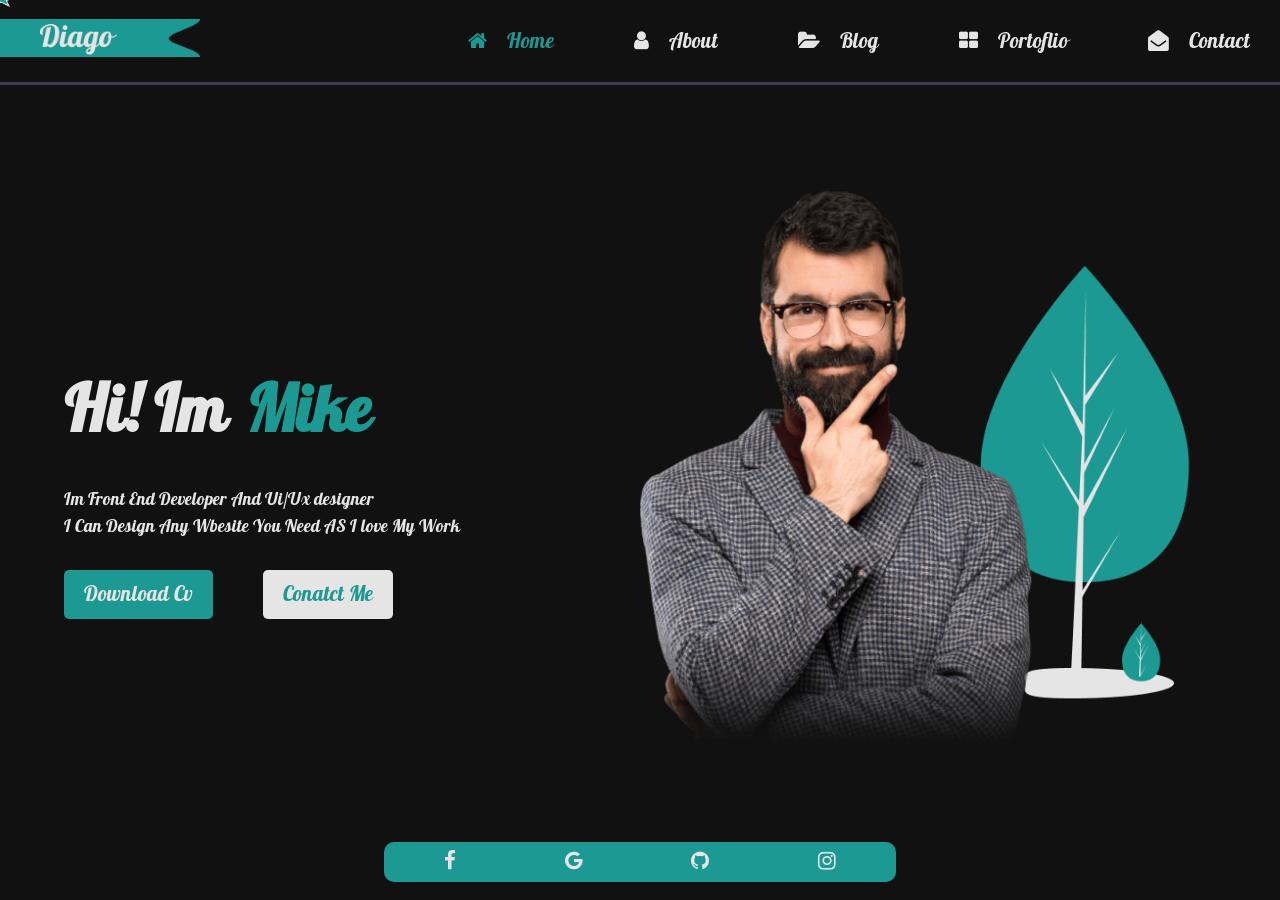
<file: index.html>
<!DOCTYPE html>
<html lang="en">
<head>
    <title> Home </title>
    <!------- Title -------->
    <meta charset="UTF-8">
    <meta http-equiv="X-UA-Compatible" content="IE=edge">
    <meta name="viewport" content="width=device-width, initial-scale=1.0">
    <!------- Meta -------->
    <link rel="stylesheet" href="main.css/landing.css">
    <link rel="stylesheet" href="main.css/app.css">
    <link rel="stylesheet" href="main.css/animations.css">
    <link rel="stylesheet" href="main.css/bootstarp.css">
    <link rel="stylesheet" href="main.css/font-awesome.min.css">
    <!------- Links -------->
</head>
<body>
    <!-- Animated || Divs || Start  -->
        <div class="load_animate"><span>0%</span></div>
        <div class="mouse_circle_1"></div>
        <div class="mouse_circle_2"></div>
        <div class="mouse_move">
            <img src="images/Landing/Mouse.png" alt="">
        </div>
        <!------- Mouse || Move -------->
    <!-- Animated || Divs || End  -->
    <header>
        <div class="logo top_animate"><img src="images/Landing/Logo.png" alt=""></div>
        <ul class="list">
            <li><a href="index.html" class="active_link top_animate ani_1"><i class="fa fa-home"></i>Home</a></li>
            <li><a href="doc/about.html" class="top_animate ani_2"><i class="fa fa-user"></i>About</a></li>
            <li><a href="doc/blog.html" class="top_animate ani_3"><i class="fa fa-folder-open"></i>Blog</a></li>
            <li><a href="doc/portofolio.html" class="top_animate ani_4"><i class="fa fa- fa-th-large"></i>Portoflio</a></li>
            <li><a href="doc/contact.html" class="top_animate ani_5"><i class="fa fa- fa-envelope-open"></i>Contact</a></li>
            <li><i class="fa fa-close"></i></li>
        </ul>
        <div class="header_icons">
            <i class="fa fa-bars"></i>
        </div>
    </header>
    <!------- Header -------->

    <div class="landing">
        <div class="container">
            <div class="land_info">
                <div class="main_type">
                   <h1 class="left_animate ani_6">Hi! Im <h1 class="type right_animate ani_7">Mike</h1></h1>
                </div>
                <p class="top_animate ani_8">
                    Im Front End Developer And Ui/Ux  designer
                    <br>
                    I Can Design Any Wbesite You Need AS I love My Work
                </p>
                <div class="land_btn bottom_animate ani_9">
                    <button>Download Cv</button>
                    <button><a href="doc/contact.html">Conatct Me</a></button>
                </div>
            </div>
    <!------- Land || Info -------->

            <div class="land_images">
                    <img src="images/Landing/man-01.png" class ="opacity_aimate ani_10"  alt="">                                                
                    <img src="images/Landing/Frame 3.png" class ="opacity_aimate ani_11"  alt="">                                                
            </div>
    <!------- Land || Images -------->
        </div>
    <!------- Conatiner -------->
    </div>
    <!------- Landing -------->
    <div class="links_icons opacity_aimate ani_12">
        <a href="#"><i class="fa fa-facebook"></i></a>
        <a href="#"><i class="fa fa-google"></i></a>
        <a href="#"><i class="fa fa-github"></i></a>
        <a href="#"><i class="fa fa-instagram"></i></a>
    </div>
    <!------- Links || Icons-------->

    <!------- Scripts -------->
    <script src="main.js/landing.js"></script>
    <script src="main.js/app.js"></script>
</body>
</html>
</file>
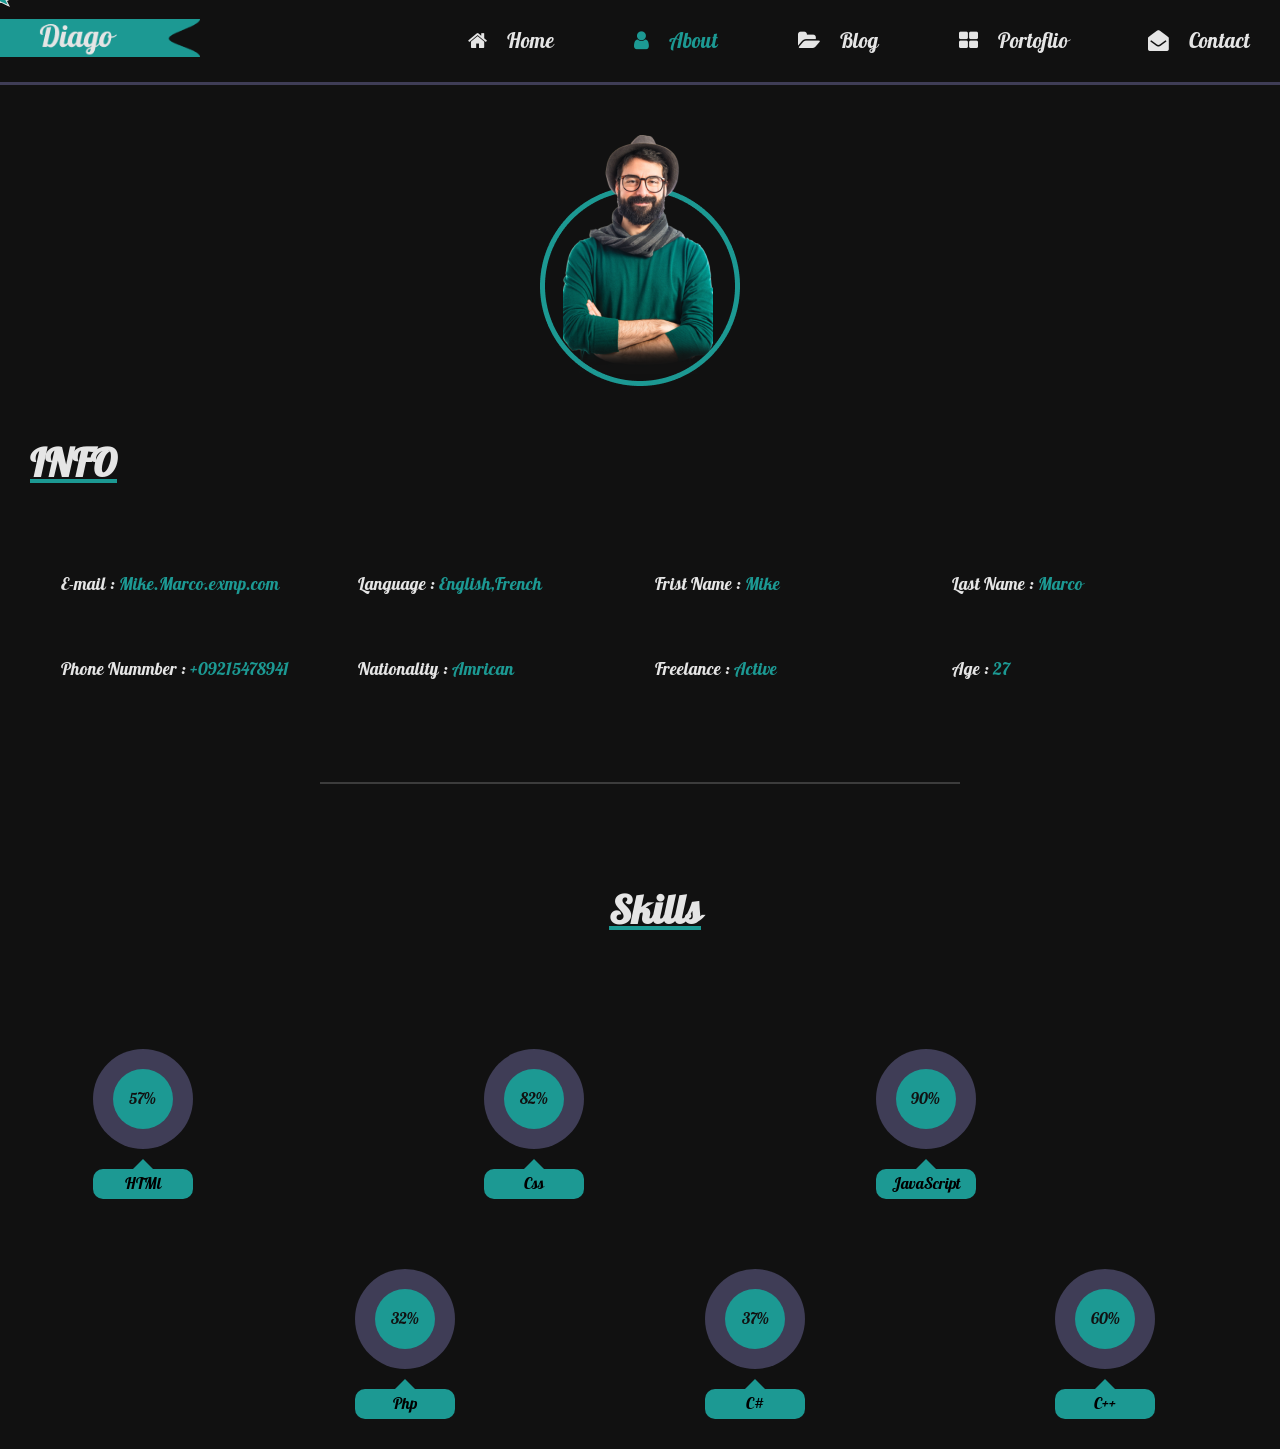
<file: doc/about.html>
<!DOCTYPE html>
<html lang="en">

    <head>
        <title> About </title>
        <!------- Title -------->
        <meta charset="UTF-8">
        <meta http-equiv="X-UA-Compatible" content="IE=edge">
        <meta name="viewport" content="width=device-width, initial-scale=1.0">
        <!------- Meta -------->
        <link rel="stylesheet" href="../main.css/about.css">
        <link rel="stylesheet" href="../main.css/app.css">
        <link rel="stylesheet" href="../main.css/animations.css">
        <link rel="stylesheet" href="../main.css/bootstarp.css">
        <link rel="stylesheet" href="../main.css/font-awesome.min.css">
        <!------- Links -------->
    </head>

    <body>
        <!-- Animated || Divs || Start  -->
        <div class="load_animate" style="display: none;"><span>0%</span></div>
        <div class="mouse_circle_1"></div>
        <div class="mouse_circle_2"></div>
        <div class="mouse_move">
            <img src="../images/Landing/Mouse.png" alt="">
        </div>
        <!------- Mouse || Move -------->
        <header>
            <div class="logo top_animate"><img src="../images/Landing/Logo.png" alt=""></div>
            <ul class="list">
                <li><a href="../index.html" class="top_animate ani_1"><i class="fa fa-home"></i>Home</a></li>
                <li><a href="../doc/about.html" class="active_link top_animate ani_2"><i
                            class="fa fa-user"></i>About</a></li>
                <li><a href="../doc/blog.html" class="top_animate ani_3"><i class="fa fa-folder-open"></i>Blog</a></li>
                <li><a href="../doc/portofolio.html" class="top_animate ani_4"><i
                            class="fa fa- fa-th-large"></i>Portoflio</a></li>
                <li><a href="../doc/contact.html" class="top_animate ani_5"><i
                            class="fa fa- fa-envelope-open"></i>Contact</a></li>
                <li><i class="fa fa-close"></i></li>
            </ul>
            <div class="header_icons">
                <i class="fa fa-bars"></i>
            </div>
        </header>
        <!------- Header -------->


        <div class="title_image top_animate ani_6">
            <img src="../images/About/man.png" alt="">
        </div>
        <!------- Title || Image -------->

        <div class="info">
            <h1 class="left_animate ani_7">INFO</h1>
            <div class="container_info">
                <p class="left_animate ani_8">E-mail : <font>Mike.Marco.exmp.com</font>
                </p>
                <p class="left_animate ani_9">Language : <font>English,French</font>
                </p>
                <p class="left_animate ani_10">Frist Name : <font>Mike</font>
                </p>
                <p class="left_animate ani_11">Last Name : <font>Marco</font>
                </p>
            </div>
            <div class="container_info">
                <p class="right_animate ani_12">Phone Nummber : <font>+09215478941</font>
                </p>
                <p class="right_animate ani_13">Nationality : <font>Amrican</font>
                </p>
                <p class="right_animate ani_14">Freelance : <font>Active</font>
                </p>
                <p class="right_animate ani_15">Age : <font>27</font>
                </p>
            </div>
        </div>
        <!------- Container || Info -------->

        <div class="breack"></div>
        <!------- Breack -------->

        <div class="skills">
            <h1>Skills</h1>
            <div class="container_skills cont_skill_1">
                <div class="main_circle ani_1">
                    <div class="child_circle">
                        57%
                    </div>
                </div>

                <div class="main_circle ani_2">
                    <div class="child_circle">
                        82%
                    </div>
                </div>

                <div class="main_circle ani_3">
                    <div class="child_circle">
                        90%
                    </div>
                </div>
            </div>
            <!------- Container ||Skills || 1 -------->
            <div class="container_skills cont_skill_2">
                <div class="main_circle ani_1">
                    <div class="child_circle">
                        32%
                    </div>
                </div>

                <div class="main_circle ani_2">
                    <div class="child_circle">
                        37%
                    </div>
                </div>

                <div class="main_circle ani_3">
                    <div class="child_circle">
                        60%
                    </div>
                </div>
            </div>
            <!------- Container ||Skills || 2 -------->
        </div>
        <!------ Skills -------->


        <!------- Scripts -------->
        <script src="../main.js/app.js"></script>
    </body>

</html
</file>
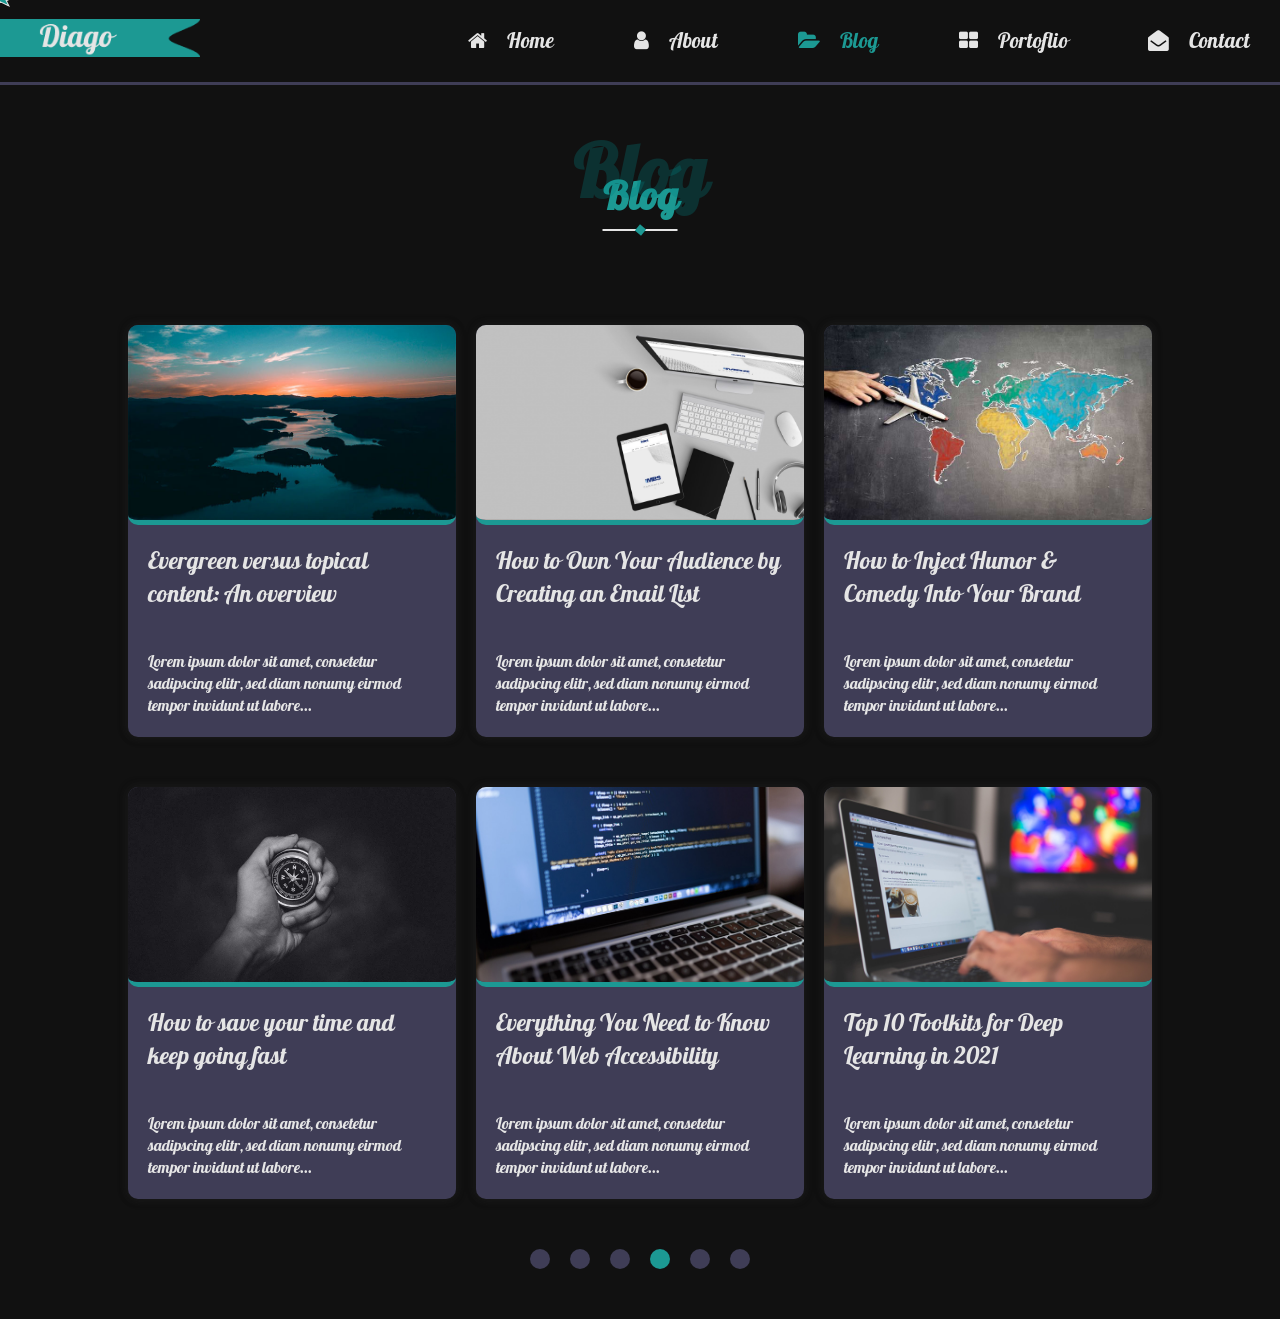
<file: doc/blog.html>
<!DOCTYPE html>
<html lang="en">

    <head>
        <title> Blog </title>
        <!------- Title -------->
        <meta charset="UTF-8">
        <meta http-equiv="X-UA-Compatible" content="IE=edge">
        <meta name="viewport" content="width=device-width, initial-scale=1.0">
        <!------- Meta -------->
        <link rel="stylesheet" href="../main.css/blog.css">
        <link rel="stylesheet" href="../main.css/app.css">
        <link rel="stylesheet" href="../main.css/animations.css">
        <link rel="stylesheet" href="../main.css/bootstarp.css">
        <link rel="stylesheet" href="../main.css/font-awesome.min.css">
        <!------- Links -------->
    </head>

    <body>
        <!-- Animated || Divs || Start  -->
        <div class="load_animate" style="display: none;"><span>0%</span></div>
        <div class="mouse_circle_1"></div>
        <div class="mouse_circle_2"></div>
        <div class="mouse_move">
            <img src="../images/Landing/Mouse.png" alt="">
        </div>
        <!------- Mouse || Move -------->
        <header>
            <div class="logo top_animate"><img src="../images/Landing/Logo.png" alt=""></div>
            <ul class="list">
                <li><a href="../index.html" class="top_animate ani_1"><i class="fa fa-home"></i>Home</a></li>
                <li><a href="../doc/about.html" class="top_animate ani_2"><i class="fa fa-user"></i>About</a></li>
                <li><a href="../doc/blog.html" class=" active_link  top_animate ani_3"><i
                            class="fa fa-folder-open"></i>Blog</a></li>
                <li><a href="../doc/portofolio.html" class="top_animate ani_4"><i
                            class="fa fa- fa-th-large"></i>Portoflio</a></li>
                <li><a href="../doc/contact.html" class="top_animate ani_5"><i
                            class="fa fa- fa-envelope-open"></i>Contact</a></li>
                <li><i class="fa fa-close"></i></li>
            </ul>
            <div class="header_icons">
                <i class="fa fa-bars"></i>
            </div>
        </header>
        <!------- Header -------->
        <div class="contact_title bottom_animate ani_6">
            <h1>Blog</h1>
            <h1>Blog</h1>
        </div>
        <!------- Contact -------->

        <div class="blog">
            <div class="blog_container">
                <div class="blog_cont left_animate ani_7">
                    <div class="blog_img"><img src="../images/Blog/1.jpg" alt=""></div>
                    <div class="blog_title">Evergreen versus topical content: An overview</div>
                    <p>Lorem ipsum dolor sit amet, consetetur sadipscing elitr, sed diam nonumy eirmod tempor invidunt
                        ut labore...</p>
                </div>
                <!------- Line-1 -------->
                <div class="blog_cont left_animate ani_8">
                    <div class="blog_img"><img src="../images/Blog/4.jpg" alt=""></div>
                    <div class="blog_title">How to Own Your Audience by Creating an Email List</div>
                    <p>Lorem ipsum dolor sit amet, consetetur sadipscing elitr, sed diam nonumy eirmod tempor invidunt
                        ut labore...</p>
                </div>
                <!------- Line-2 -------->
                <div class="blog_cont left_animate ani_9">
                    <div class="blog_img"><img src="../images/Blog/3.jpg" alt=""></div>
                    <div class="blog_title">How to Inject Humor & Comedy Into Your Brand</div>
                    <p>Lorem ipsum dolor sit amet, consetetur sadipscing elitr, sed diam nonumy eirmod tempor invidunt
                        ut labore...</p>
                </div>
                <!------- Line-3 -------->
            </div>
            <!------- Conatineter-1-End -------->
            <div class="blog_container">
                <div class="blog_cont right_animate ani_10">
                    <div class="blog_img"><img src="../images/Blog/2.jpg" alt=""></div>
                    <div class="blog_title">How to save your time and keep going fast</div>
                    <p>Lorem ipsum dolor sit amet, consetetur sadipscing elitr, sed diam nonumy eirmod tempor invidunt
                        ut labore...</p>
                </div>
                <!------- Line-4 -------->
                <div class="blog_cont right_animate ani_11">
                    <div class="blog_img"><img src="../images/Blog/5.jpg" alt=""></div>
                    <div class="blog_title">Everything You Need to Know About Web Accessibility</div>
                    <p>Lorem ipsum dolor sit amet, consetetur sadipscing elitr, sed diam nonumy eirmod tempor invidunt
                        ut labore...</p>
                </div>
                <!------- Line-5 -------->
                <div class="blog_cont right_animate ani_12">
                    <div class="blog_img"><img src="../images/Blog/6.jpg" alt=""></div>
                    <div class="blog_title">Top 10 Toolkits for Deep Learning in 2021</div>
                    <p>Lorem ipsum dolor sit amet, consetetur sadipscing elitr, sed diam nonumy eirmod tempor invidunt
                        ut labore...</p>
                </div>
                <!------- Line-6 -------->
            </div>
            <!------- Conatineter-2-End -------->
            <div class="boletes">
                <span></span>
                <span></span>
                <span></span>
                <span class="active_span"></span>
                <span></span>
                <span></span>
            </div>
            <!------- Bolletse-End -------->
        </div>
        <!------- Scripts -------->
        <script src="../main.js/app.js"></script>
    </body>

</html
</file>
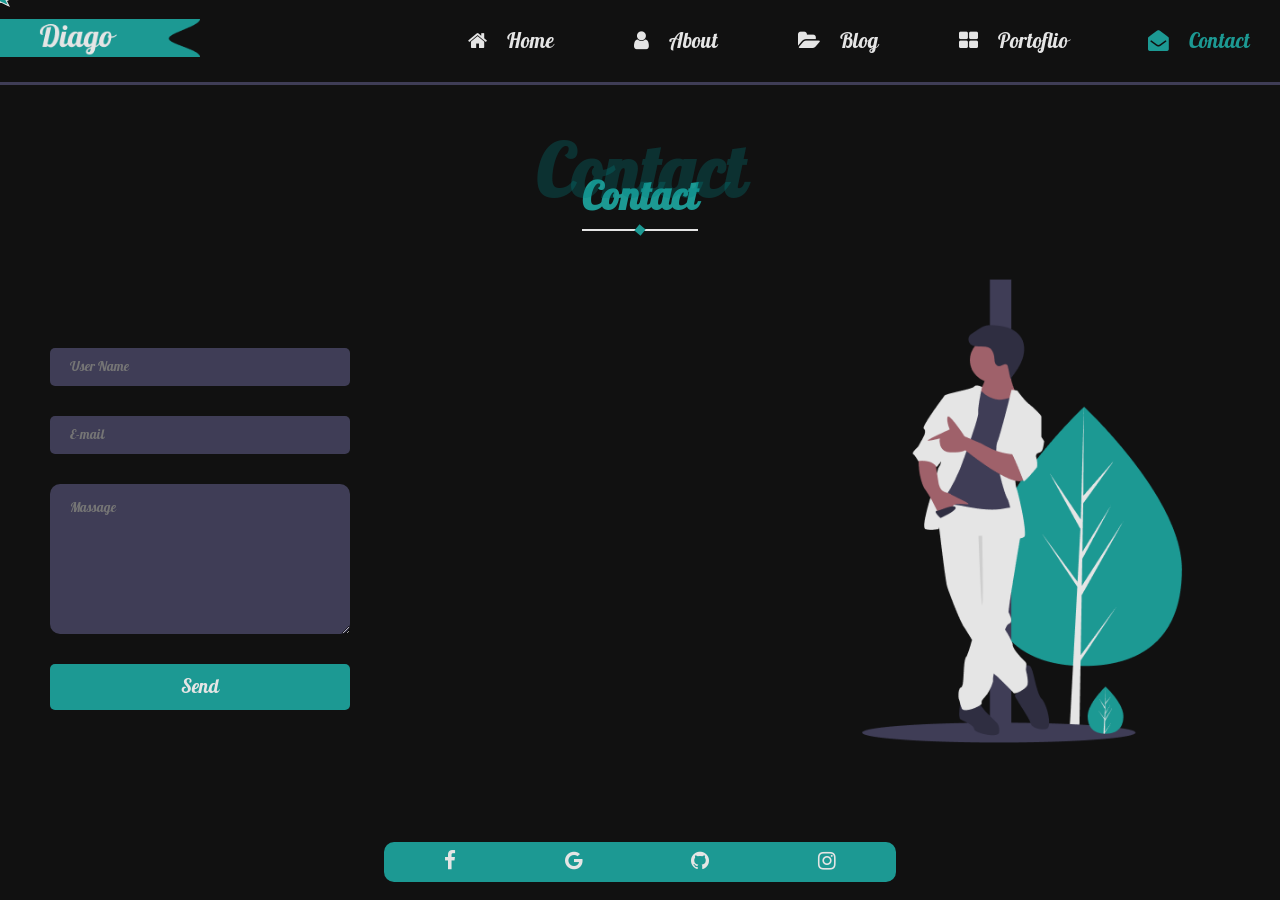
<file: doc/contact.html>
<!DOCTYPE html>
<html lang="en">

    <head>
        <title> Contact </title>
        <!------- Title -------->
        <meta charset="UTF-8">
        <meta http-equiv="X-UA-Compatible" content="IE=edge">
        <meta name="viewport" content="width=device-width, initial-scale=1.0">
        <!------- Meta -------->
        <link rel="stylesheet" href="../main.css/contact.css">
        <link rel="stylesheet" href="../main.css/app.css">
        <link rel="stylesheet" href="../main.css/animations.css">
        <link rel="stylesheet" href="../main.css/bootstarp.css">
        <link rel="stylesheet" href="../main.css/font-awesome.min.css">
        <!------- Links -------->
    </head>

    <body>
        <!-- Animated || Divs || Start  -->
        <div class="load_animate" style="display: none;"><span>0%</span></div>
        <div class="mouse_circle_1"></div>
        <div class="mouse_circle_2"></div>
        <div class="mouse_move">
            <img src="../images/Landing/Mouse.png" alt="">
        </div>
        <!------- Mouse || Move -------->
        <header>
            <div class="logo top_animate"><img src="../images/Landing/Logo.png" alt=""></div>
            <ul class="list">
                <li><a href="../index.html" class="top_animate ani_1"><i class="fa fa-home"></i>Home</a></li>
                <li><a href="../doc/about.html" class="top_animate ani_2"><i class="fa fa-user"></i>About</a></li>
                <li><a href="../doc/blog.html" class="top_animate ani_3"><i class="fa fa-folder-open"></i>Blog</a></li>
                <li><a href="../doc/portofolio.html" class="top_animate ani_4"><i
                            class="fa fa- fa-th-large"></i>Portoflio</a></li>
                <li><a href="../doc/contact.html" class=" active_link top_animate ani_5"><i
                            class="fa fa- fa-envelope-open"></i>Contact</a></li>
                <li><i class="fa fa-close"></i></li>
            </ul>
            <div class="header_icons">
                <i class="fa fa-bars"></i>
            </div>
        </header>
        <!------- Header -------->
        <div class="contact_title bottom_animate ani_6">
            <h1>Contact</h1>
            <h1>Contact</h1>
        </div>
        <!------- Contact -------->

        <div class="contcat_form">
            <form>
                <div class="valid"></div>
                <input type="text" name="" id="" placeholder="User Name" class="left_animate ani_7">
                <input type="text" name="" id="" placeholder="E-mail" class="right_animate ani_8">
                <textarea name="" id="" cols="30" rows="10" placeholder="Massage" class="left_animate ani_9"></textarea>
                <button class="right_animate ani_9">Send</button>
            </form>

            <div class="contact_image top_animate ani_11">
                <img src="../images/Contact/Frame 19.png" alt="">
            </div>
        </div>


        <div class="links_icons opacity_aimate ani_12">
            <a href="#"><i class="fa fa-facebook"></i></a>
            <a href="#"><i class="fa fa-google"></i></a>
            <a href="#"><i class="fa fa-github"></i></a>
            <a href="#"><i class="fa fa-instagram"></i></a>
        </div>
        <!------- Links || Icons-------->

        <!------- Scripts -------->
        <script src="../main.js/app.js"></script>
        <script src="../main.js/contact.js"></script>
    </body>

</html
</file>
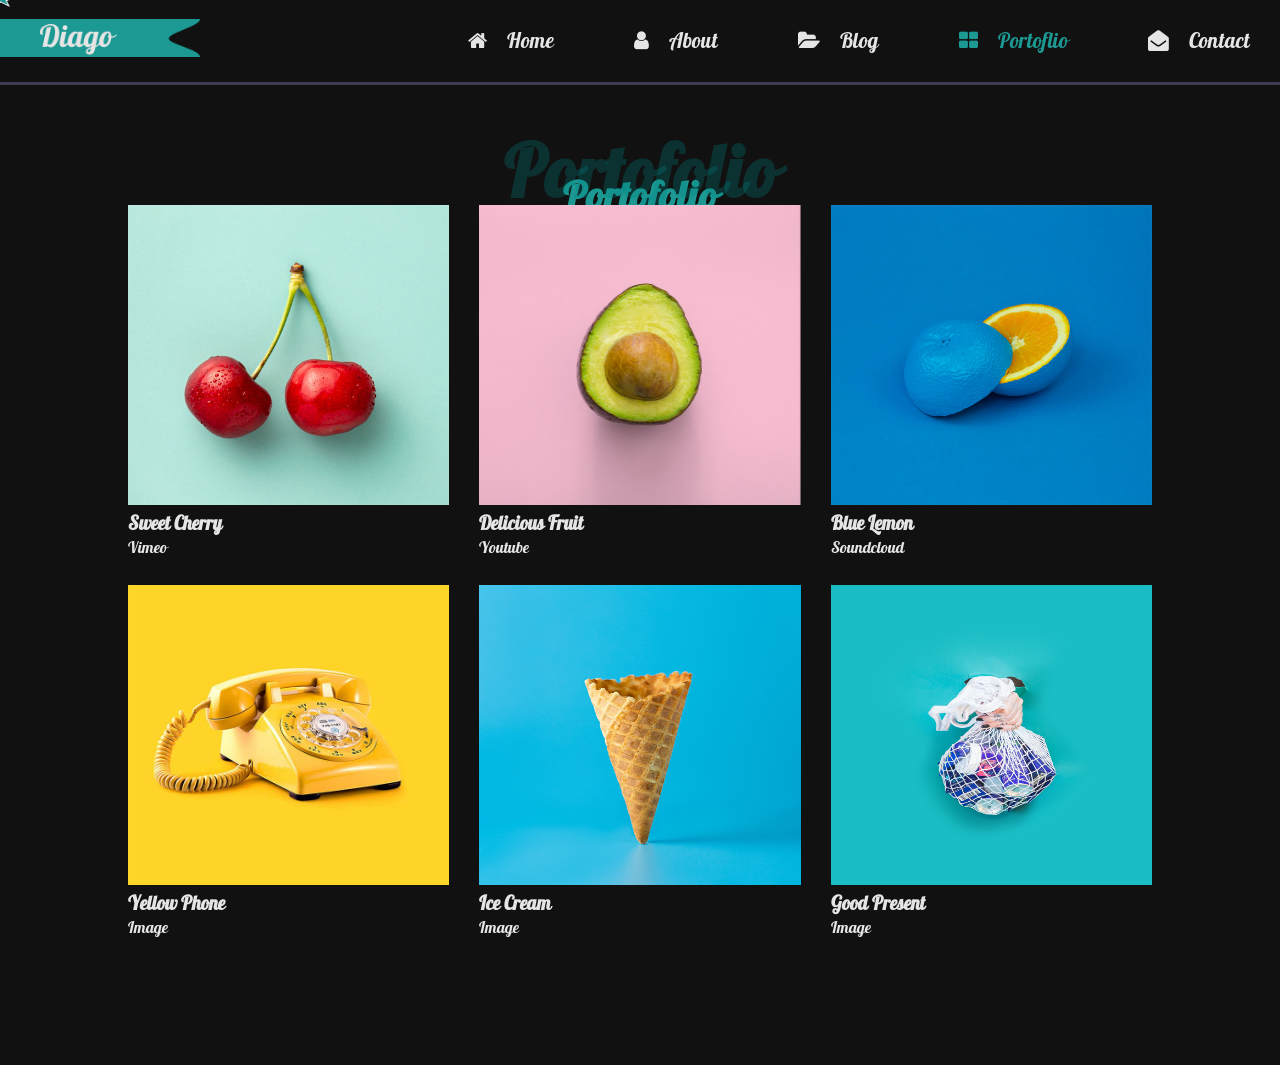
<file: doc/portofolio.html>
<!DOCTYPE html>
<html lang="en">

    <head>
        <title> Portofolio </title>
        <!------- Title -------->
        <meta charset="UTF-8">
        <meta http-equiv="X-UA-Compatible" content="IE=edge">
        <meta name="viewport" content="width=device-width, initial-scale=1.0">
        <!------- Meta -------->
        <link rel="stylesheet" href="../main.css/portofolio.css">
        <link rel="stylesheet" href="../main.css/app.css">
        <link rel="stylesheet" href="../main.css/animations.css">
        <link rel="stylesheet" href="../main.css/bootstarp.css">
        <link rel="stylesheet" href="../main.css/font-awesome.min.css">
        <!------- Links -------->
    </head>

    <body>
        <!-- Animated || Divs || Start  -->
        <div class="load_animate" style="display: none;"><span>0%</span></div>
        <div class="mouse_circle_1"></div>
        <div class="mouse_circle_2"></div>
        <div class="mouse_move">
            <img src="../images/Landing/Mouse.png" alt="">
        </div>
        <!------- Mouse || Move -------->
        <header>
            <div class="logo top_animate"><img src="../images/Landing/Logo.png" alt=""></div>
            <ul class="list">
                <li><a href="../index.html" class="top_animate ani_1"><i class="fa fa-home"></i>Home</a></li>
                <li><a href="../doc/about.html" class="top_animate ani_2"><i class="fa fa-user"></i>About</a></li>
                <li><a href="../doc/blog.html" class="top_animate ani_3"><i class="fa fa-folder-open"></i>Blog</a></li>
                <li><a href="../doc/portofolio.html" class="active_link  top_animate ani_4"><i
                            class="fa fa- fa-th-large"></i>Portoflio</a></li>
                <li><a href="../doc/contact.html" class="top_animate ani_5"><i
                            class="fa fa- fa-envelope-open"></i>Contact</a></li>
                <li><i class="fa fa-close"></i></li>
            </ul>
            <div class="header_icons">
                <i class="fa fa-bars"></i>
            </div>
        </header>
        <!------- Header -------->
        <div class="contact_title bottom_animate ani_6">
            <h1>Portofolio</h1>
            <h1>Portofolio</h1>
        </div>
        <!------- Contact -------->

        <div class="portofolio">
            <div class="port_container">
                <div class="port_cont left_animate ani_7">
                    <img src="../images/Portoflio/1.jpg" alt="">
                    <h3>Sweet Cherry</h3>
                    <p>Vimeo</p>
                    <i class="fa fa-eye"></i>
                </div>
                <!------- Line-1 -------->
                <div class="port_cont left_animate ani_8">
                    <img src="../images/Portoflio/2.jpg" alt="">
                    <h3>Delicious Fruit</h3>
                    <p>Youtube</p>
                    <i class="fa fa-eye"></i>
                </div>
                <!------- Line-2 -------->
                <div class="port_cont left_animate ani_9">
                    <img src="../images/Portoflio/3.jpg" alt="">
                    <h3>Blue Lemon</h3>
                    <p>Soundcloud</p>
                    <i class="fa fa-eye"></i>
                </div>
                <!------- Line-3 -------->
            </div>
            <!------- Conatineter-1-End -------->
            <div class="port_container">
                <div class="port_cont right_animate ani_10">
                    <img src="../images/Portoflio/4.jpg" alt="">
                    <h3>Yellow Phone</h3>
                    <p>Image</p>
                    <i class="fa fa-eye"></i>
                </div>
                <!------- Line-4 -------->
                <div class="port_cont right_animate ani_11">
                    <img src="../images/Portoflio/5.jpg" alt="">
                    <h3>Ice Cream</h3>
                    <p>Image</p>
                    <i class="fa fa-eye"></i>
                </div>
                <!------- Line-5 -------->
                <div class="port_cont right_animate ani_12">
                    <img src="../images/Portoflio/6.jpg" alt="">
                    <h3>Good Present</h3>
                    <p>Image</p>
                    <i class="fa fa-eye"></i>
                </div>
                <!------- Line-6 -------->
            </div>
            <!------- Conatineter-2-End -------->
        </div>

        <div class="catogrey">
            <img src="../images/Portoflio/1.jpg" alt="">
            <span class="port_close"><i class="fa fa-close fa-close_2"></i></span>
            <i class="fa  fa-chevron-right"></i>
            <i class="fa  fa-chevron-left"></i>
        </div>
        <!------- Catogrey-End -------->

        <!------- Scripts -------->
        <script src="../main.js/app.js"></script>
        <script src="../main.js/portofolio.js"></script>
    </body>

</html
</file>
<file: main.css/landing.css>
/*------------ Landing || Start ---------->*/
body
{
    overflow: hidden;
}
.container
{
    width: 90%;
    margin: auto;
    height: calc(100vh - 85px);
    overflow: hidden;
    display: flex;
    justify-content: flex-start;
    align-items: center;
}
.land_info,.land_images
{
    flex: 1;
}
.land_images
{
    position: relative;
    background-color: chocolate;
}
.land_images img
{
    top: 50%;
    left: 0%;
    transform: translate(0%,-55%);
    position: absolute;
    -webkit-transform: translate(0%,-55%);
    -moz-transform: translate(0%,-55%);
    -ms-transform: translate(0%,-55%);
    -o-transform: translate(0%,-55%);
    z-index: 100;
    width: 68%;
}
.land_images img:nth-child(2)
{
    z-index: 1;
    width: 100%;
    transform: translate(25%,-50%);
    -webkit-transform: translate(25%,-50%);
    -moz-transform: translate(25%,-50%);
    -ms-transform: translate(25%,-50%);
    -o-transform: translate(25%,-50%);
}
.land_info h1
{
    display: inline-block;
    color: var(--light_color);
    font-size: 4rem;
}
.land_info p
{
    padding: 30px 0;
    color: var(--light_color);
    font-size: 1.1rem;
    line-height: 27px;
}
.land_btn
{
    display: flex;
    justify-content: flex-start;
    align-items: center;
    grid-gap: 30px;
}
.land_info button
{
    padding: 10px 20px;
    border: 0;
    outline: 0;
    background-color: var(--main_color);
    font-size: 1.3rem;
    color: var(--light_color);
    border-radius: 5px;
    -webkit-border-radius: 5px;
    -moz-border-radius: 5px;
    -ms-border-radius: 5px;
    -o-border-radius: 5px;
    cursor: pointer;
    transition: all .5s ease;
}
.land_info button:hover
{
    background-color: var(--light_color);
    color: var(--main_color);
}
.land_btn button:nth-child(2)
{
    background-color: transparent;
}
.land_btn button:nth-child(2) a
{
    padding: 10px 20px;
    border: 0;
    outline: 0;
    border-radius: 5px;
    background-color: var(--light_color);
    color: var(--main_color);
    -webkit-border-radius: 5px;
    -moz-border-radius: 5px;
    -ms-border-radius: 5px;
    -o-border-radius: 5px;
}
.land_btn button:nth-child(2):hover a
{
    background-color: var(--main_color);
    color: var(--light_color);
}
.land_info .type
{
    margin-left: 20px;
    color: var(--main_color);
}
.type::after
{
   content: '';
   width: 2px;
   height: 100%;
   position: absolute;
   background-color: var(--main_color);
   animation: opacity .4s ease forwards infinite;
   -webkit-animation: opacity .4s ease forwards infinite;
   display: none;
}
/*------------ Landing || End ---------->*/
</file>
<file: main.css/app.css>
@import url('https://fonts.googleapis.com/css2?family=Pattaya&display=swap');
@import url('https://fonts.googleapis.com/css2?family=Odibee+Sans&display=swap');
/*----------- Font || Import || Start ----------------->*/

/*----------- Global || Styles || Start ----------------->*/
:root
{
    --main_color:rgb(28, 153, 147);
    --light_color:#E5E5E5;
    --dark_color:#111;
	--line_color:#3F3D56;
    --dark_red_color:rgba(241, 6, 6, 0.541);
}
*
{
    padding: 0;
    margin: 0;
    box-sizing: border-box;
    text-decoration: none;
    list-style: none;
    font-family: 'Pattaya', sans-serif;
    cursor: none !important;
}
body
{
    transition: all 0s !important;
    -webkit-transition: all 0s !important;
    -moz-transition: all 0s !important;
    -ms-transition: all 0s !important;
    -o-transition: all 0s !important;
}
i
{
    cursor: pointer;
}
/*----------- Global || Styles || End ----------------->*/


/*------------ Header || Start ---------->*/
body
{
    background-color: var(--dark_color);
    overflow: hidden;
}
header
{
    display: flex;
    justify-content: space-between;
    align-items: center;
    height: 85px;
    border-bottom: 3px solid var(--line_color);
    padding-right: 30px;
}
.list
{
    display: flex;
    justify-content: center;
    align-items: center;
    grid-gap: 60px;
    transition: all .5s ease;
}
.list li a
{
    font-size: 1.3rem;
    color: var(--light_color);
    transition: all .5s ease;
}
.list li i
{
    margin: 0 20px;
}
.list li a:hover
{
    color: var(--main_color);
}
.list li:last-child
{
    display:none;
}
.header_icons
{
    display: none;
}
.logo img
{
    max-width: 200px;
}
.mouse_move,.mouse_circle_1,.mouse_circle_2
{
    position: absolute;
    z-index: 10000;
    pointer-events: none;
    transform: translate(-50%,-50%);
    -webkit-transform: translate(-50%,-50%);
    -moz-transform: translate(-50%,-50%);
    -ms-transform: translate(-50%,-50%);
    -o-transform: translate(-50%,-50%);
    transition: all 0s;
    -webkit-transition: all 0s;
    -moz-transition: all 0s;
    -ms-transition: all 0s;
    -o-transition: all 0s;
}
.mouse_circle_1
{
    width: 30px;
    height: 30px;
    border-radius: 50%;
    -webkit-border-radius: 50%;
    -moz-border-radius: 50%;
    -ms-border-radius: 50%;
    -o-border-radius: 50%;
    transform: translate(-50%,-90%);
    -webkit-transform: translate(-50%,-90%);
    -moz-transform: translate(-50%,-90%);
    -ms-transform: translate(-50%,-90%);
    -o-transform: translate(-50%,-90%);
    border: 3px solid var(--light_color);
    pointer-events: none;
}
.mouse_circle_2
{
    width: 8px;
    height: 8px;
    border-radius: 50%;
    transform: translate(-50%,-200%);
    -webkit-transform: translate(-50%,-200%);
    -moz-transform: translate(-50%,-200%);
    -ms-transform: translate(-50%,-200%);
    -o-transform: translate(-50%,-200%);
    background-color: var(--light_color);
    z-index: 1000;
    pointer-events: none;
    transition: transform .5s ease-in-out;
    -webkit-transition: transform .5s ease-in-out;
    -moz-transition: transform .5s ease-in-out;
    -ms-transition: transform .5s ease-in-out;
    -o-transition: transform .5s ease-in-out;
}
.links_icons
{
    background-color: var(--main_color);
    width: 40%;
    height: 40px;
    position: fixed;
    bottom: 2%;
    left: 50%;
    transform: translateX(-50%);
    -webkit-transform: translateX(-50%);
    -moz-transform: translateX(-50%);
    -ms-transform: translateX(-50%);
    -o-transform: translateX(-50%);
    display: flex;
    justify-content: space-between;
    align-items: center;
    padding: 20px 60px;
    border-radius: 10px;
    -webkit-border-radius: 10px;
    -moz-border-radius: 10px;
    -ms-border-radius: 10px;
    -o-border-radius: 10px;
}
.links_icons i
{
    cursor: pointer;
    color: var(--light_color);
    font-size: 1.3rem;
    transition: all .5s ease;
}
.links_icons i:hover
{
    color: var(--dark_color);
}
.contact_title
{
    height: 140px;
    position: relative;
}
.contact_title h1
{
    bottom: 0;
    left: 50%;
    transform: translateX(-50%);
    position: absolute;
    -webkit-transform: translateX(-50%);
    -moz-transform: translateX(-50%);
    -ms-transform: translateX(-50%);
    -o-transform: translateX(-50%);
    font-size: 2.5rem;
    color: var(--main_color);
}
.contact_title h1:nth-child(2)
{
    font-size: 4.5rem;
    color: rgba(0, 128, 128, 0.288);
}
.contact_title h1:nth-child(1)::after
{
    content: '';
    position: absolute;
    left: 0;
    bottom: -10%;
    width: 100%;
    background-color: var(--light_color);
    height: 2px;
}
.contact_title h1:nth-child(1)::before
{
    content: '';
    position: absolute;
    bottom: -17%;
    left: 50%;
    transform: translateX(-50%) rotate(40deg);
    -webkit-transform: translateX(-50%) rotate(40deg);
    -moz-transform: translateX(-50%) rotate(40deg);
    -ms-transform: translateX(-50%) rotate(40deg);
    -o-transform: translateX(-50%) rotate(40deg);
    width: 8px;
    height: 8px;
    background-color: var(--main_color);
    z-index: 1;
}
.load_animate
{
    position: fixed;
    top:0;
    width: 100%;
    height: 100%;
    background-color: var(--line_color);
    z-index: 100000;
    display: flex;
    justify-content: center;
    align-items: center;
    color: var(--main_color);
}
.load_animate span
{
    font-size: 5rem;
    display: block;
    font-family: 'Odibee Sans', cursive !important;
}
/*------------ Header || End ---------->*/



/*----------- Actives || Items || Styles || Start ----------------->*/
.list li .active_link
{
    color: var(--main_color);
}
.active_after_type::after
{
    display: inline-block;
}
.active_list
{
    right: 0 !important;
}
.active_valid_1
{
    padding: 5px 20px; 
    height: auto;
}
.active_valid_2
{
    padding: 5px 20px; 
    height: auto;
    background-color: var(--main_color);
}
.boletes .active_span
{
    background-color: var(--main_color);
}
.hidde_load_animate
{
    transform: scale3d(0,10,0);
    opacity: 0;
    -webkit-transform: scale3d(0,10,0);
    -moz-transform: scale3d(0,10,0);
    -ms-transform: scale3d(0,10,0);
    -o-transform: scale3d(0,10,0);
}
.active_circle_2_op
{
    transform: translate(-50%,-70%)  scale(9,9);
    background-color: #e5e5e548;
    -webkit-transform: translate(-50%,-70%)  scale(9,9);
    -moz-transform: translate(-50%,-70%)  scale(9,9);
    -ms-transform: translate(-50%,-70%)  scale(9,9);
    -o-transform: translate(-50%,-70%)  scale(9,9);
}
/*----------- Actives || Items || Styles || End ----------------->*/
</file>
<file: main.css/animations.css>
@keyframes top{
    0%
    {
        opacity: 0;
        position: relative;
        top: -100px;
    }
    100%
    {
        opacity: 1;
        top: 0px;       
    }
}
.top_animate
{
    position: relative;
    opacity: 0;
    top: -100px;
    animation: top 1s ease forwards;
    -webkit-animation: top 1s ease forwards;
}
@keyframes bottom{
    0%
    {
        opacity: 0;
        position: relative;
        bottom: -100px;
    }
    100%
    {
        opacity: 1;
        bottom: 0px;       
    }
}
.bottom_animate
{
    position: relative;
    opacity: 0;
    bottom: -100px;
    animation: bottom 1s ease forwards;
    -webkit-animation: bottom 1s ease forwards;
}
@keyframes left{
    0%
    {
        opacity: 0;
        position: relative;
        left: -100px;
    }
    100%
    {
        opacity: 1;
        left: 0px;       
    }
}
.left_animate
{
    position: relative;
    opacity: 0;
    left: -100px;
    animation: left 1s ease forwards;
    -webkit-animation: left 1s ease forwards;
}
@keyframes right{
    0%
    {
        opacity: 0;
        position: relative;
        right: -100px;
    }
    100%
    {
        opacity: 1;
        right: 0px;       
    }
}
.right_animate
{
    position: relative;
    opacity: 0;
    right: -100px;
    animation: right 1s ease forwards;
    -webkit-animation: right 1s ease forwards;
}
@keyframes opacity{
    0%
    {
        opacity: 0;
    }
    100%
    {
        opacity: 1;
    }
}
.opacity_aimate
{
    opacity: 0;
    animation: opacity 1s ease forwards;
    -webkit-animation: opacity 1s ease forwards;
}
@keyframes pop_images_slide
{
    0%
    {
        opacity: 0;
        transform: scale(0,0);
        -webkit-transform: scale(0,0);
        -moz-transform: scale(0,0);
        -ms-transform: scale(0,0);
        -o-transform: scale(0,0);
}
    100%
    {
        opacity: 1;
        transform: scale(1,1);
        -webkit-transform: scale(1,1);
        -moz-transform: scale(1,1);
        -ms-transform: scale(1,1);
        -o-transform: scale(1,1);
    }
}
.pop_images_slide
{
    transform: scale(0,0);
    -webkit-transform: scale(0,0);
    -moz-transform: scale(0,0);
    -ms-transform: scale(0,0);
    -o-transform: scale(0,0);
    opacity: 0;
    animation: pop_images_slide 1s ease forwards;
}
.ani_1
{
    animation-delay: .1s;
}
.ani_2
{
    animation-delay: .3s;
}
.ani_3
{
    animation-delay: .6s;
}
.ani_4
{
    animation-delay: .9s;
}
.ani_5
{
    animation-delay: 1.2s;
}
.ani_6
{
    animation-delay: 1.5s;
}
.ani_7
{
    animation-delay: 1.9s;
}
.ani_8
{
    animation-delay: 2.2s;
}
.ani_9
{
    animation-delay: 2.5s;
}
.ani_10
{
    animation-delay: 2.8s;
}
.ani_11
{
    animation-delay: 3.2s;
}
.ani_12
{
    animation-delay: 3.5s;
}
.ani_13
{
    animation-delay: 3.8s;
}
.ani_14
{
    animation-delay: 4.2s;
}
.ani_15
{
    animation-delay: 4.5s;
}
</file>
<file: main.css/bootstarp.css>
@media (min-width:667px) and (max-width:992px)
{
    .land_info h1
    {
        font-size: 3rem;
    }
    .land_info p
    {
        font-size: 1rem;
    }
    .land_info button, .land_info a
    {
        padding: 10px 10px;
        font-size: 1rem;
    }
    .container
    {
        width: 95%;
    }
    .links_icons
    {
        width: 60%;
    }
    .container_info
    {
        display: grid;
        grid-template-columns: repeat(2,1fr);
        grid-gap: 20px;
    }
    .info
    {
        grid-gap: 20px;
    }
    .blog_container,.port_container
    {
        grid-template-columns: repeat(2,1fr);
    }
    .catogrey img
    {
        width: 60%;
    }
    .blog_container,.container_info
    {
        overflow-x: hidden !important;
    }
    .list li a
    {
        font-size: 2rem !important;
    }
}

@media (min-width:200px) and (max-width:666px)
{
    .links_icons
    {
        bottom: 0;
        width: 100% !important;
        border-radius: 0;
        -webkit-border-radius: 0;
        -moz-border-radius: 0;
        -ms-border-radius: 0;
        -o-border-radius: 0;
}
    .blog_container,.container_info,.contcat_form
    {
        overflow-x: hidden !important;
    }
    .land_info h1
    {
        font-size: 2.5rem;
        display: block;
    }
    .main_type 
    {
        height: 100px;
    }
    .land_info p
    {
        font-size: .8rem;
    }
    .land_info button, .land_info a
    {
        padding: 10px 10px;
        font-size: .8rem;
    }
    .container
    {
        width: 90%;
        justify-content: center;
    }
    .links_icons
    {
        width: 90%;
    }
    .land_images
    {
        display: none;
    }
    .container_info
    {
        display: grid;
        grid-template-columns: repeat(1,1fr);
        grid-gap: 40px;
    }
    .info
    {
        grid-gap: 40px;
    }
    .breack
    {
        width: 70%;
    }
    .skills .container_skills
    {
        width: 100%;
        justify-items: start;
    }
    .container_skills
    {
        grid-template-columns: repeat(2,1fr);
    }
    .main_circle
    {
        margin: 20px 0;
    }
    .skills
    {
        padding-left: 20px;
    }
    .blog_container,.port_container
    {
        grid-template-columns: repeat(1,1fr);
    }
    .catogrey img
    {
        width: 70%;
    }
    .list li a
    {
        font-size: 1.5rem !important;
    }
}

@media (min-width:200px) and (max-width:992px)
{
    .valid
    {
        width: 100%;
    }
    .list
    {
        position: fixed;
        right: -100%;
        top: 0;
        width: 100%;
        height: 100%;
        background-color: var(--line_color);
        justify-content: center;
        flex-direction: column;
        padding: 50px 30px;
        z-index: 1000;
    }
    .list li 
    {
        width: 100%;
        height: 60px;
        border-bottom: 1px solid var(--light_color);
    }
    .list li:last-child
    {
        border: 0;
    }
    .list li a
    {
        display: block;
        width: 100%;
        height: 100%;
        line-height: 40px;
        color: var(--light_color);
        font-size: 2rem;
    }
    .fa-close
    {
        color: var(--light_color);
    }
    .list li:last-child
    {
        display: block;
        position: absolute;
        top: 2%;
        left: 0%;
        z-index: 100;
        color: var(--dark_color);
        font-size: 1.5rem;
    }
    .header_icons
    {
        display: block;
        font-size: 1.5rem;
        color: var(--main_color);
    }
    .logo img
    {
        max-width: 150px;
    }
    .mouse_circle_1,.mouse_circle_2,.mouse_move
    {
        display: none  !important;
    }
    *
    {
        cursor: auto !important;
    }
    .contact_image
    {
        display: none;
    }
    .contcat_form
    {
        grid-template-columns: repeat(1,1fr);
        justify-items: center;
        padding: 20px 0;
    }
    .contcat_form form
    {
        justify-content: center;
        align-items: center;
        width: 80%;
        padding: 0;
        margin: auto;
        grid-gap: 20px;
    }
    .contcat_form form input ,
    .contcat_form form button,
    .contcat_form form textarea
    {
        width: 100%;
    }
}
</file>
<file: main.css/about.css>
body
{
    overflow-x: hidden;
    overflow-y: auto !important;
}
.title_image
{
    display: flex;
    justify-content: center;
    align-items: center;
    padding: 40px 0;
}
.info ,.skills
{
    display: flex;
    justify-content: flex-start;
    align-items: flex-start;
    flex-direction: column;
    grid-gap: 60px;
    padding-left: 30px;
}
.info h1,.skills h1
{
    color: var(--light_color);
    text-decoration: underline var(--main_color);
    padding-bottom: 20px;
    font-size: 2.5rem;
}
.skills h1
{
    align-self: center;
}
.container_info
{
    display: grid;
    grid-template-columns: repeat(4,1fr);
    width: 95%;
    margin: auto;
}
.container_info p
{
    font-size: 1.1rem;
    color: var(--light_color);
}
.container_info p font
{
    color: var(--main_color);
}
.breack
{
    background-color: var(--light_color);
    height: 2px;
    width: 50%;
    margin: 100px auto;
    opacity: .2;
}
.skills
{
    padding-bottom: 50px;
}
.container_skills
{
    display: grid;
    grid-template-columns: repeat(3,1fr);
    width: 80%;
    grid-gap: 50px;
    margin: auto;
    justify-items: end;
    margin: 30px auto;
}
.skills .container_skills:nth-child(2)
{
    width: 90%;
    justify-items: start;
}
.main_circle
{
    width: 100px;
    height: 100px;
    border-radius: 50%;
    -webkit-border-radius: 50%;
    -moz-border-radius: 50%;
    -ms-border-radius: 50%;
    -o-border-radius: 50%;
    display: flex;
    justify-content: center;
    align-items: center;
    background-color: var(--line_color);
    cursor: pointer;
    position: relative;
}
.main_circle::after
{
    content: 'HTMl';
    position: absolute;
    bottom: -50%;
    left: 0;
    width: 100px;
    height: 30px;
    background-color: var(--main_color);
    border-radius: 10px;
    -webkit-border-radius: 10px;
    -moz-border-radius: 10px;
    -ms-border-radius: 10px;
    -o-border-radius: 10px;
    text-align: center;
    line-height: 30px;
}
.main_circle::before
{
    content: '';
    position: absolute;
    bottom: -20%;
    border: 10px solid;
    border-color:transparent transparent  var(--main_color) transparent ;
}
.child_circle
{
    width: 60px;
    height: 60px;
    border-radius: 50%;
    -webkit-border-radius: 50%;
    -moz-border-radius: 50%;
    -ms-border-radius: 50%;
    -o-border-radius: 50%;
    display: flex;
    justify-content: center;
    align-items: center;
    color: var(--dark_color);
    background-color: var(--main_color);
}
.main_circle:hover .child_circle
{
    transform: scale(1.2,1.2);
    -webkit-transform: scale(1.2,1.2);
    -moz-transform: scale(1.2,1.2);
    -ms-transform: scale(1.2,1.2);
    -o-transform: scale(1.2,1.2);
    transition: all .3s ease;
    -webkit-transition: all .3s ease;
    -moz-transition: all .3s ease;
    -ms-transition: all .3s ease;
    -o-transition: all .3s ease;
}
/*--------------- Skills||Content || Start ---------------*/
.skills .cont_skill_1 .main_circle:nth-child(1)::after
{
    content: 'HTMl';
}
.skills .cont_skill_1 .main_circle:nth-child(2)::after
{
    content: 'Css';
}
.skills .cont_skill_1 .main_circle:nth-child(3)::after
{
    content: 'JavaScript';
}
/* --------- Line || 1 ------------- */

.skills .cont_skill_2 .main_circle:nth-child(1)::after
{
    content: 'Php';
}
.skills .cont_skill_2 .main_circle:nth-child(2)::after
{
    content: 'C#';
}
.skills .cont_skill_2 .main_circle:nth-child(3)::after
{
    content: 'C++';
}
/* --------- Line || 2 ------------- */

/*--------------- Skills||Content || End ---------------*/
</file>
<file: main.css/blog.css>
body
{
    overflow-y: auto !important;
}
.blog_container
{
    width: 80%;
    margin: auto;
    display: grid;
    grid-template-columns: repeat(3,1fr);
    grid-gap: 20px;
}
.blog .blog_container:nth-child(1)
{
    padding-top: 100px;
}
.blog .blog_container:nth-child(2)
{
    padding-top: 50px;
}
.blog_img img
{
    width: 100%;
    height: 100%;
    transition: all .5s ease;
}
.blog_img
{
    border-bottom: 5px solid var(--main_color);
}
.blog_img
{
    width: 100%;
    height: 200px;
    overflow: hidden;
    border-radius: 10px;
    -webkit-border-radius: 10px;
    -moz-border-radius: 10px;
    -ms-border-radius: 10px;
    -o-border-radius: 10px;
}
.blog_title
{
    font-size: 1.5rem;
    padding: 20px;
    color: var(--light_color);
}
.blog_cont
{
    background-color: var(--line_color);
    box-shadow:         
      1px 1px 10px rgba(33, 33, 33, 0.452),       
     -1px -1px 10px rgba(33, 33, 33, 0.452);
    border-radius: 10px;
    -webkit-border-radius: 10px;
    -moz-border-radius: 10px;
    -ms-border-radius: 10px;
    -o-border-radius: 10px;
}
.blog_cont:hover p, 
.blog_cont:hover .blog_title
{
    color: var(--main_color);
}
.blog_cont p
{
    color: var(--light_color);
    padding: 20px;
}
.boletes
{
    padding: 50px 0;
    display: flex;
    justify-content: center;
    align-items: center;
    grid-gap: 20px;
}
.boletes span
{
    width: 20px;
    height: 20px;
    background-color: var(--line_color);
    border-radius: 50%;
    -webkit-border-radius: 50%;
    -moz-border-radius: 50%;
    -ms-border-radius: 50%;
    -o-border-radius: 50%;
}
.blog_cont:hover img
{
    transform: scale(1.2,1.2) rotate(8deg);
    -webkit-transform: scale(1.2,1.2) rotate(8deg);
    -moz-transform: scale(1.2,1.2) rotate(8deg);
    -ms-transform: scale(1.2,1.2) rotate(8deg);
    -o-transform: scale(1.2,1.2) rotate(8deg);
    border-radius: 10px;
    -webkit-border-radius: 10px;
    -moz-border-radius: 10px;
    -ms-border-radius: 10px;
    -o-border-radius: 10px;
}
</file>
<file: main.css/contact.css>
.contcat_form
{
    display: grid;
    grid-template-columns: repeat(2,1fr);
    justify-items: end;
}
.contcat_form form
{
    display: flex;
    justify-content: center;
    align-items: flex-start;
    flex-direction: column;
    grid-gap: 30px;
    padding: 0 50px;
    width: 100%;
}
.contcat_form form input
{
    border: 0;
    outline: 0;
    width: 300px;
    padding: 10px 20px;
    background-color: var(--line_color);
    color: var(--light_color);
    border-radius: 5px;
    -webkit-border-radius: 5px;
    -moz-border-radius: 5px;
    -ms-border-radius: 5px;
    -o-border-radius: 5px;
}
.contcat_form form textarea
{
    border: 0;
    outline: 0;
    padding: 15px 20px;
    background-color: var(--line_color);
    color: var(--light_color);
    border-radius: 10px;
    -webkit-border-radius: 10px;
    -moz-border-radius: 10px;
    -ms-border-radius: 10px;
    -o-border-radius: 10px;
    width: 300px;
    height: 150px;
}
.contcat_form form button
{
    border: 0;
    outline: 0;
    padding: 10px 30px;
    background-color: var(--main_color);
    color: var(--light_color);
    border-radius: 5px;
    -webkit-border-radius: 5px;
    -moz-border-radius: 5px;
    -ms-border-radius: 5px;
    -o-border-radius: 5px;
    width: 300px;
    font-size: 1.2rem;
    transition: all .5s ease;
}
.contact_image img
{
    width: 90%;
}
.contact_image
{
    text-align: center;
}
.contcat_form form button:hover
{
    background-color: var(--light_color);
    color: var(--main_color);
}
.valid
{
    width: 300px;
    background-color: var(--dark_red_color);
    padding: 5px 20px; 
    color: var(--light_color);
    border-radius: 5px;
    -webkit-border-radius: 5px;
    -moz-border-radius: 5px;
    -ms-border-radius: 5px;
    -o-border-radius: 5px;
    height: 0;
    padding: 0;
    overflow:hidden;
}
</file>
<file: main.css/portofolio.css>
body
{
    overflow-y: scroll !important;
    user-select: none;
}
.port_container
{
    width: 80%;
    margin: auto;
    display: grid;
    grid-template-columns: repeat(3,1fr);
    margin: 80px auto;
    grid-gap: 30px;
}
.port_container .port_cont
{
    flex: 1;
    height: 300px;
    color: var(--light_color);
    position: relative;
}
.port_container .port_cont img
{
    width: 100%;
    height: 100%;
}
.port_cont i 
{
    width: 100%;
    height: 0%;
    text-align: center;
    line-height: 300px;
    background-color: rgba(0,0,0,.5);
    position: absolute;
    top: 50%;
    left: 50%;
    font-size: 1.4rem;
    transform: translate(-50%,-50%);
    -webkit-transform: translate(-50%,-50%);
    -moz-transform: translate(-50%,-50%);
    -ms-transform: translate(-50%,-50%);
    -o-transform: translate(-50%,-50%);
    overflow: hidden;
}
.port_cont:hover i
{
    height: 100%;
}
.catogrey
{
    position: fixed;
    top: 0;
    width: 100%;
    height: 100%;
    background-color: rgba(0,0,0,.5);
    color: var(--light_color);
    display: none;
    justify-content: center;
    align-items: center;
}
.port_close
{
    position: absolute;
    top: 5%;
    right: 5%;
    font-size: 2rem;
}
.catogrey img
{
    width: 40%;
}
.catogrey .fa-chevron-right
{
    position: absolute;
    right: 5%;
    top: 50%;
    transform: translatey(-50%);
    -webkit-transform: translatey(-50%);
    -moz-transform: translatey(-50%);
    -ms-transform: translatey(-50%);
    -o-transform: translatey(-50%);
    font-size:2rem;
}
.catogrey .fa-chevron-left
{
    position: absolute;
    left: 5%;
    top: 50%;
    transform: translatey(-50%);
    -webkit-transform: translatey(-50%);
    -moz-transform: translatey(-50%);
    -ms-transform: translatey(-50%);
    -o-transform: translatey(-50%);
    font-size:2rem;
}
</file>
